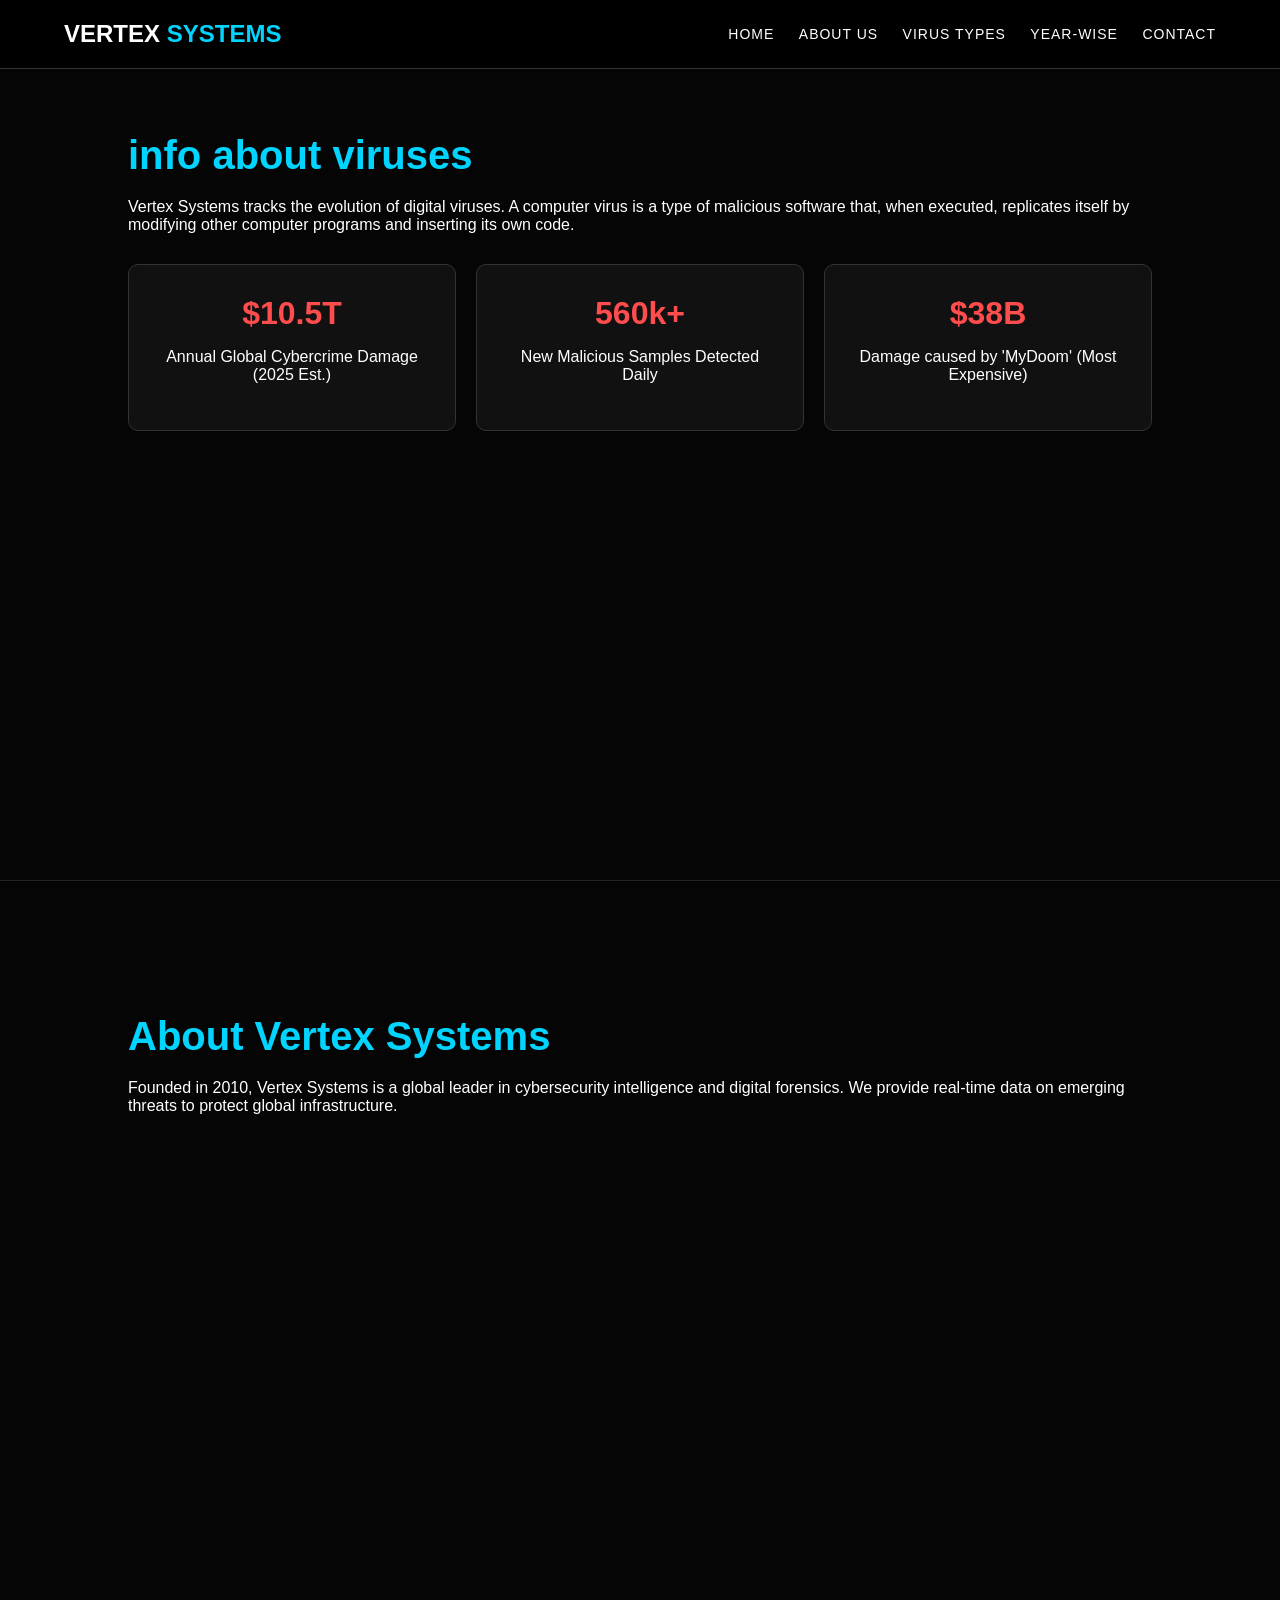
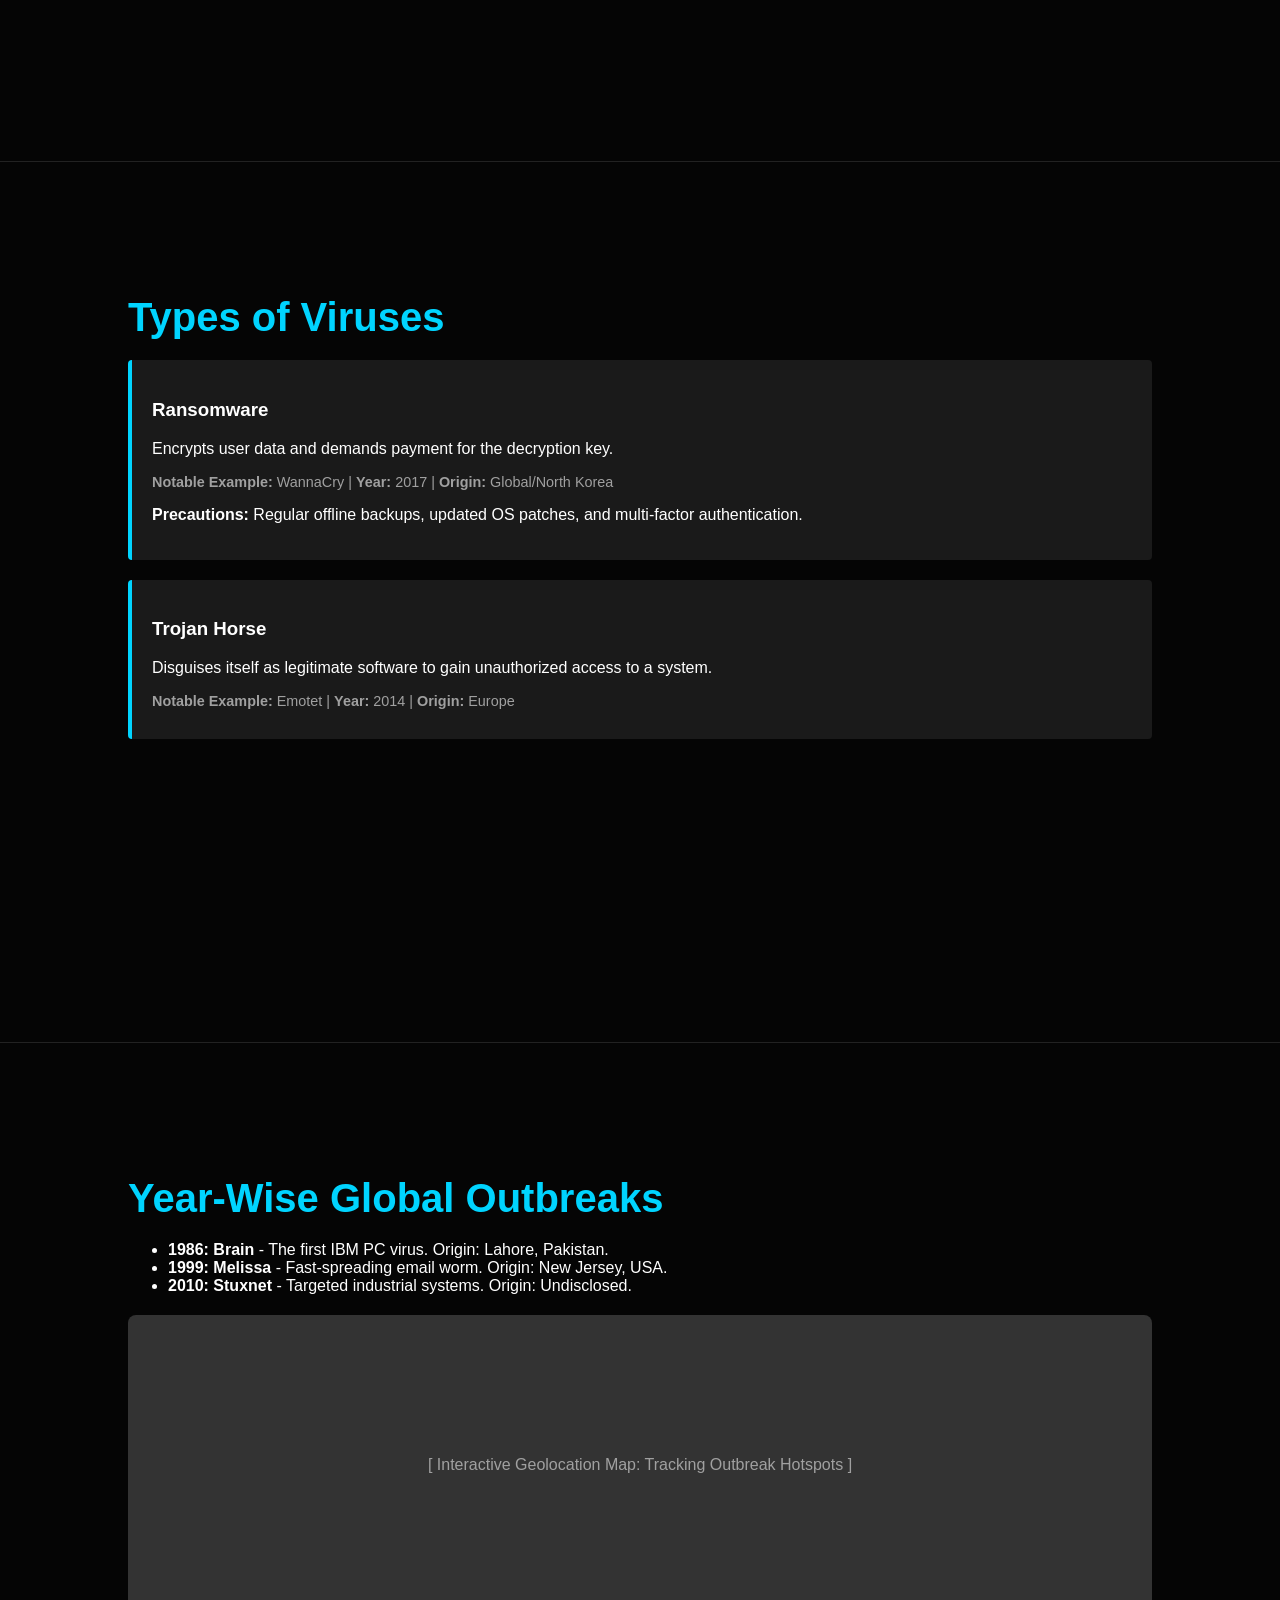
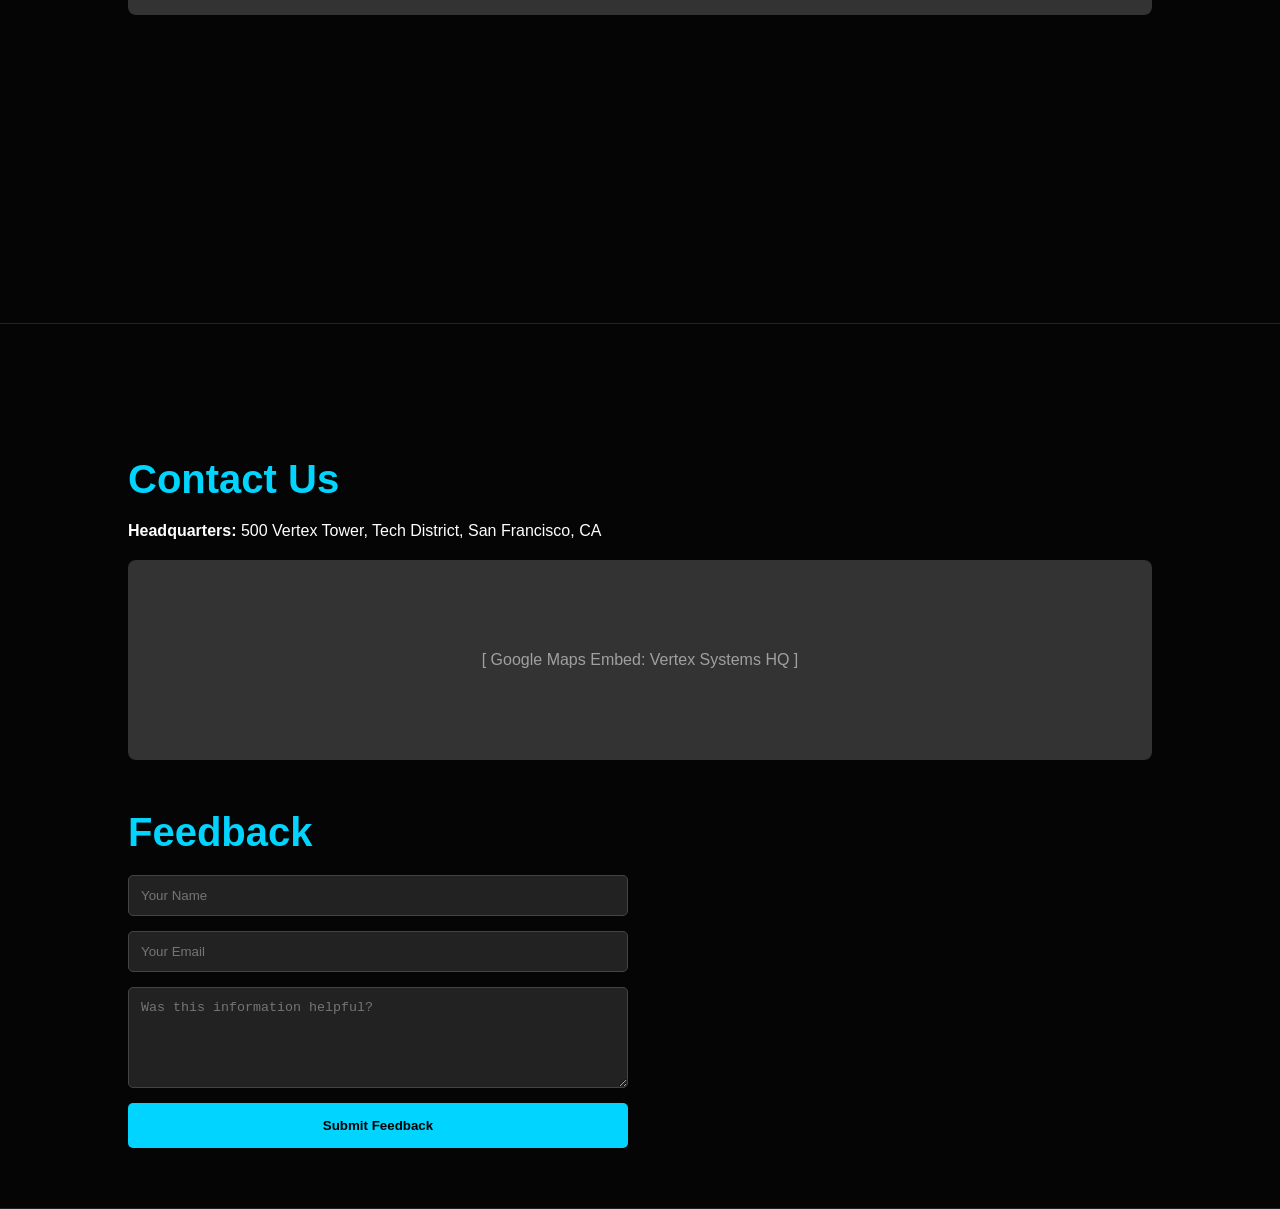
<file: index.html>
<!DOCTYPE html>
<html lang="en">
<head>
    <!-- Google tag (gtag.js) -->
<script async src="https://www.googletagmanager.com/gtag/js?id=G-8H4HTM9999"></script>
<script>
  window.dataLayer = window.dataLayer || [];
  function gtag(){dataLayer.push(arguments);}
  gtag('js', new Date());

  gtag('config', 'G-8H4HTM9999');
</script>
    <meta charset="UTF-8">
    <meta name="viewport" content="width=device-width, initial-scale=1.0">
    <meta name="keywords" content="vertex system, human parainfluenza viruses, human herpes viruses, human rna viruses, human coronavirus">
    <meta name="description" content="Discover everything about human viruses—causes, symptoms, treatments, and prevention. Stay informed and protect your health with expert insights.">
    <title>Vertex Systems | Virus Intelligence Database</title>
    <style>
        :root {
            --primary: #00d4ff;
            --bg: #050505;
            --card: #111;
            --text: #ffffff;
            --gray: #a0a0a0;
        }

        body { font-family: 'Inter', sans-serif; background: var(--bg); color: var(--text); margin: 0; scroll-behavior: smooth; }
        
        /* Navigation */
        nav { background: rgba(0,0,0,0.9); padding: 20px 5%; position: fixed; width: 90%; top: 0; display: flex; justify-content: space-between; align-items: center; z-index: 100; border-bottom: 1px solid #333; }
        .nav-links a { color: var(--text); text-decoration: none; margin-left: 20px; font-size: 14px; text-transform: uppercase; letter-spacing: 1px; }
        .nav-links a:hover { color: var(--primary); }

        /* Sections */
        section { padding: 100px 10% 60px; min-height: 80vh; border-bottom: 1px solid #222; }
        h2 { color: var(--primary); font-size: 2.5rem; margin-bottom: 20px; }

        /* Facts & Figures */
        .stats-grid { display: grid; grid-template-columns: repeat(auto-fit, minmax(200px, 1fr)); gap: 20px; margin: 30px 0; }
        .stat-card { background: var(--card); padding: 30px; border-radius: 10px; text-align: center; border: 1px solid #333; }
        .stat-card h3 { font-size: 2rem; margin: 0; color: #ff4d4d; }

        /* Virus Listing */
        .virus-box { background: #1a1a1a; padding: 20px; margin-bottom: 20px; border-left: 4px solid var(--primary); border-radius: 4px; }
        .virus-meta { color: var(--gray); font-size: 0.9rem; margin-bottom: 10px; }

        /* Map Placeholder */
        .map-placeholder { background: #333; height: 300px; display: flex; align-items: center; justify-content: center; border-radius: 8px; margin-top: 20px; color: var(--gray); }

        /* Feedback Form */
        form { display: flex; flex-direction: column; max-width: 500px; }
        input, textarea { background: #222; border: 1px solid #444; color: white; padding: 12px; margin-bottom: 15px; border-radius: 5px; }
        button { background: var(--primary); border: none; padding: 15px; font-weight: bold; cursor: pointer; border-radius: 5px; }
    </style>
    <meta name="google-site-verification" content="yjYaGkqm5NLSA3C3mKN5qBKhMRERFdm6uvoR8BP0N8s" />
</head>
<body>

    <nav>
        <div style="font-weight:bold; font-size:24px;">VERTEX <span style="color:var(--primary)">SYSTEMS</span></div>
        <div class="nav-links">
            <a href="home.html">Home</a>
            <a href="about.html">About Us</a>
            <a href="types.html">Virus Types</a>
            <a href="timeline.html">Year-wise</a>
            <a href="contact.html">Contact</a>
        </div>
    </nav>

    <section id="home">
        <h2>info about viruses</h2>
        <p>Vertex Systems tracks the evolution of digital viruses. A computer virus is a type of malicious software that, when executed, replicates itself by modifying other computer programs and inserting its own code.</p>
        
        <div class="stats-grid">
            <div class="stat-card">
                <h3>$10.5T</h3>
                <p>Annual Global Cybercrime Damage (2025 Est.)</p>
            </div>
            <div class="stat-card">
                <h3>560k+</h3>
                <p>New Malicious Samples Detected Daily</p>
            </div>
            <div class="stat-card">
                <h3>$38B</h3>
                <p>Damage caused by 'MyDoom' (Most Expensive)</p>
            </div>
        </div>
    </section>

    <section id="about">
        <h2>About Vertex Systems</h2>
        <p>Founded in 2010, Vertex Systems is a global leader in cybersecurity intelligence and digital forensics. We provide real-time data on emerging threats to protect global infrastructure.</p>
    </section>

    <section id="types">
        <h2>Types of Viruses</h2>
        <div class="virus-box">
            <h3>Ransomware</h3>
            <p>Encrypts user data and demands payment for the decryption key.</p>
            <div class="virus-meta">
                <strong>Notable Example:</strong> WannaCry | <strong>Year:</strong> 2017 | <strong>Origin:</strong> Global/North Korea
            </div>
            <p><strong>Precautions:</strong> Regular offline backups, updated OS patches, and multi-factor authentication.</p>
        </div>

        <div class="virus-box">
            <h3>Trojan Horse</h3>
            <p>Disguises itself as legitimate software to gain unauthorized access to a system.</p>
            <div class="virus-meta">
                <strong>Notable Example:</strong> Emotet | <strong>Year:</strong> 2014 | <strong>Origin:</strong> Europe
            </div>
        </div>
    </section>

    <section id="timeline">
        <h2>Year-Wise Global Outbreaks</h2>
        <ul>
            <li><strong>1986: Brain</strong> - The first IBM PC virus. Origin: Lahore, Pakistan.</li>
            <li><strong>1999: Melissa</strong> - Fast-spreading email worm. Origin: New Jersey, USA.</li>
            <li><strong>2010: Stuxnet</strong> - Targeted industrial systems. Origin: Undisclosed.</li>
        </ul>
        <div class="map-placeholder">
            [ Interactive Geolocation Map: Tracking Outbreak Hotspots ]
        </div>
    </section>

    <section id="contact">
        <h2>Contact Us</h2>
        <p><strong>Headquarters:</strong> 500 Vertex Tower, Tech District, San Francisco, CA</p>
        <div class="map-placeholder" style="height:200px;">
            [ Google Maps Embed: Vertex Systems HQ ]
       </div> 

        <h2 style="margin-top:50px;">Feedback</h2>
        <form>
            <input type="text" placeholder="Your Name" required>
            <input type="email" placeholder="Your Email" required>
            <textarea rows="5" placeholder="Was this information helpful?"></textarea>
            <button type="submit">Submit Feedback</button>
        </form>
    </section>

</body>
</html>
</file>
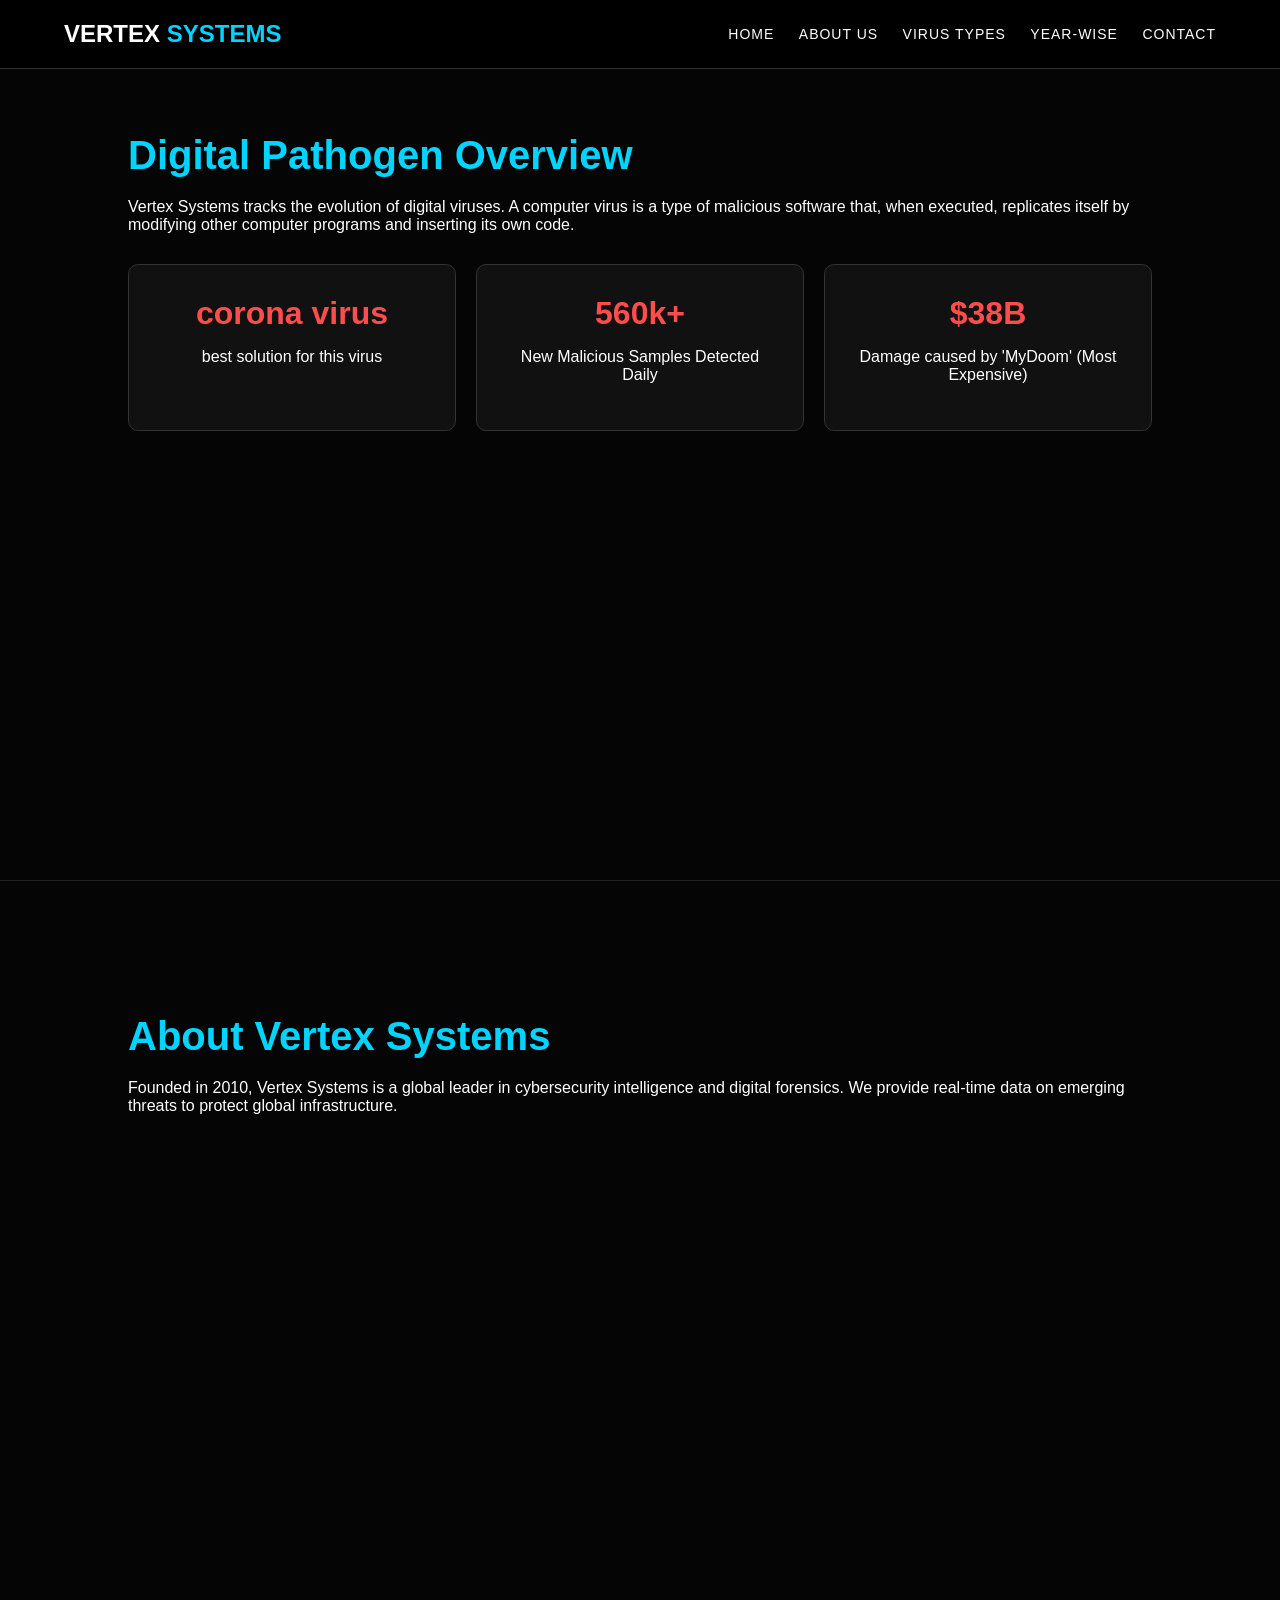
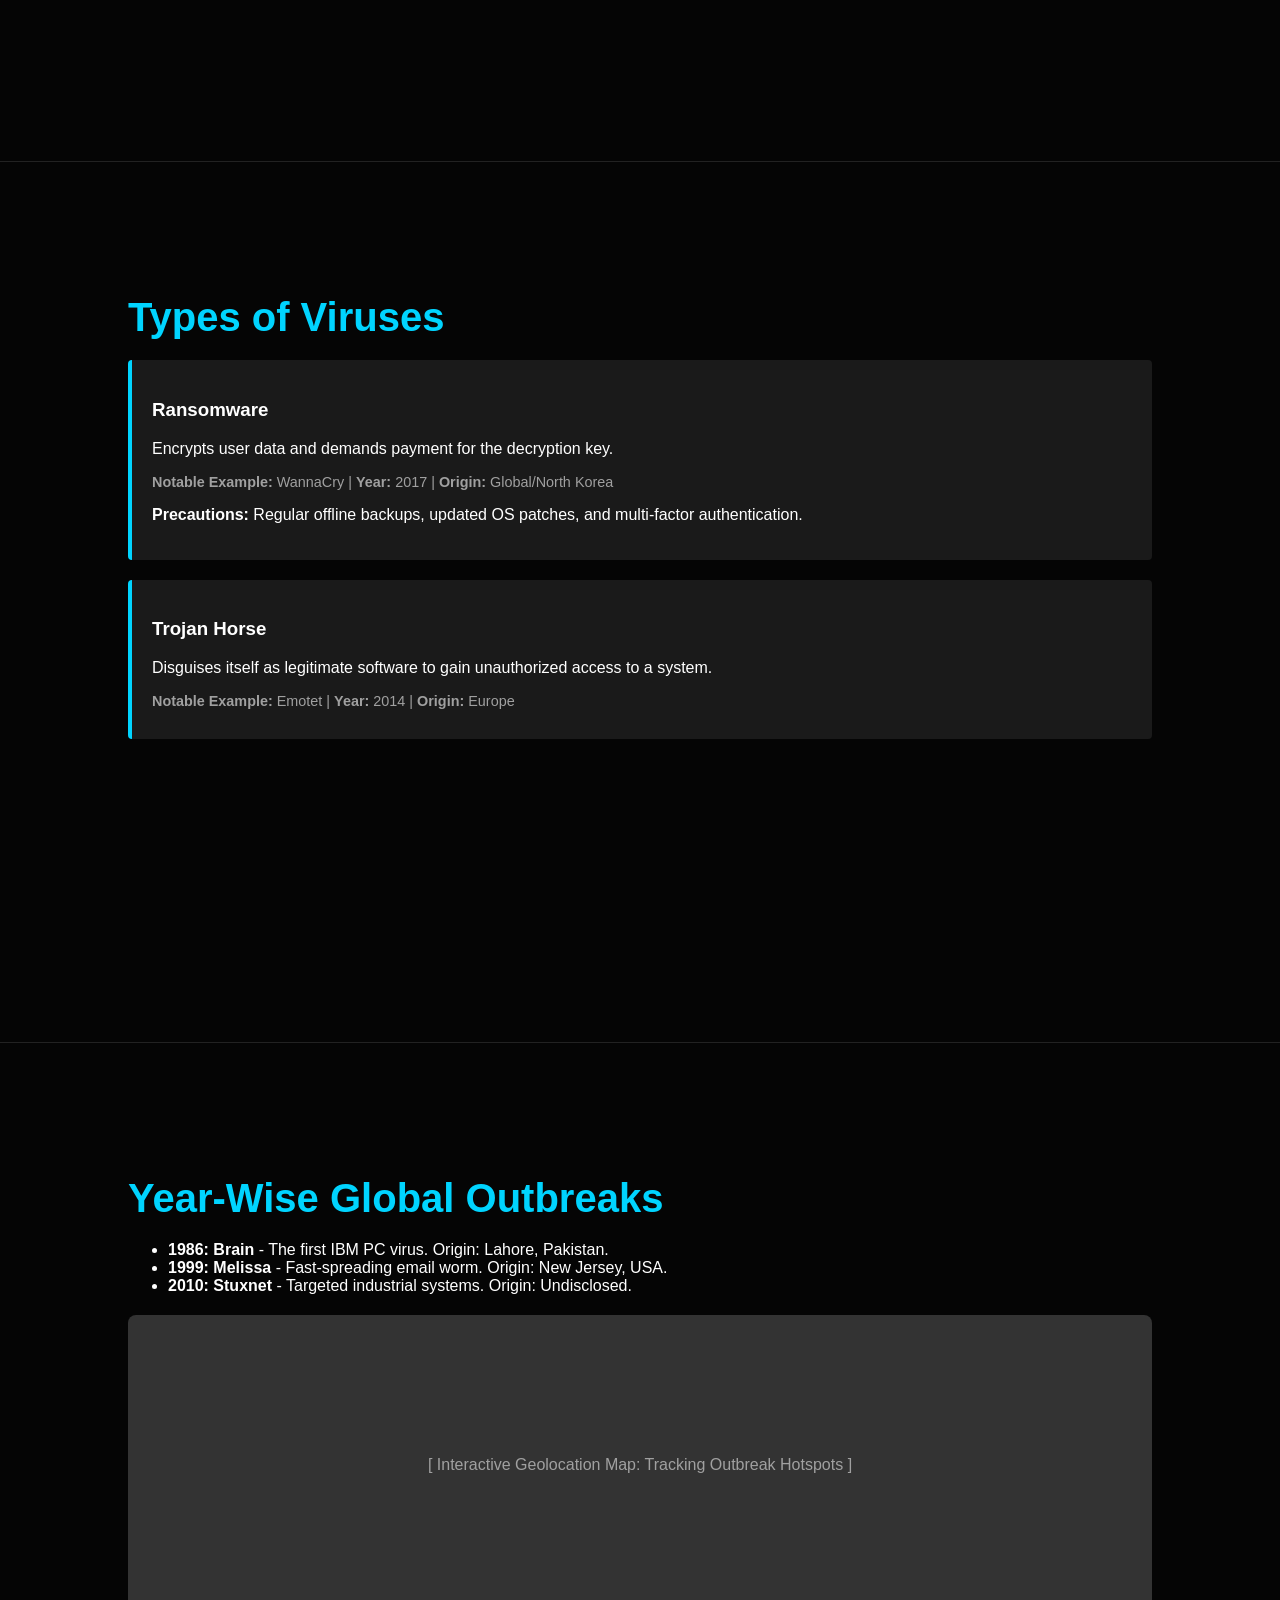
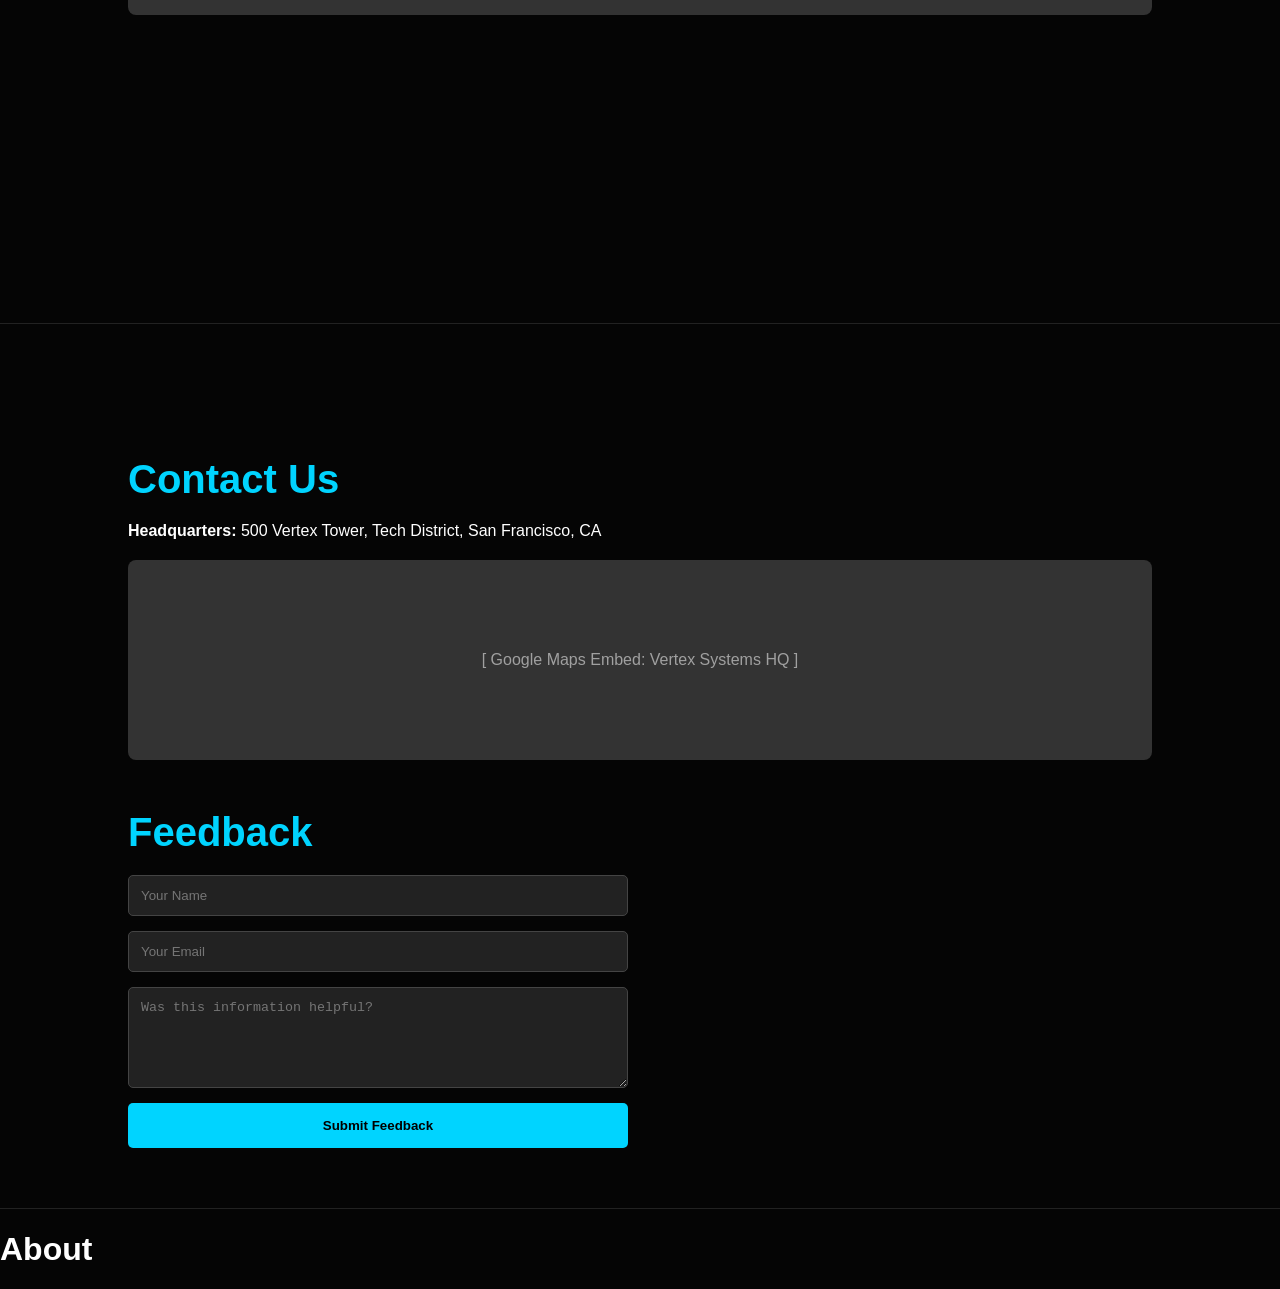
<file: about.html>
<!DOCTYPE html>
<html lang="en">
<head>
    <!-- Google tag (gtag.js) -->
<script async src="https://www.googletagmanager.com/gtag/js?id=G-8H4HTM9999"></script>
<script>
  window.dataLayer = window.dataLayer || [];
  function gtag(){dataLayer.push(arguments);}
  gtag('js', new Date());

  gtag('config', 'G-8H4HTM9999');
</script>
    <meta charset="UTF-8">
    <meta name="viewport" content="width=device-width, initial-scale=1.0">
    <title>Vertex Systems | Virus Intelligence Database</title>
    <style>
        :root {
            --primary: #00d4ff;
            --bg: #050505;
            --card: #111;
            --text: #ffffff;
            --gray: #a0a0a0;
        }

        body { font-family: 'Inter', sans-serif; background: var(--bg); color: var(--text); margin: 0; scroll-behavior: smooth; }
        
        /* Navigation */
        nav { background: rgba(0,0,0,0.9); padding: 20px 5%; position: fixed; width: 90%; top: 0; display: flex; justify-content: space-between; align-items: center; z-index: 100; border-bottom: 1px solid #333; }
        .nav-links a { color: var(--text); text-decoration: none; margin-left: 20px; font-size: 14px; text-transform: uppercase; letter-spacing: 1px; }
        .nav-links a:hover { color: var(--primary); }

        /* Sections */
        section { padding: 100px 10% 60px; min-height: 80vh; border-bottom: 1px solid #222; }
        h2 { color: var(--primary); font-size: 2.5rem; margin-bottom: 20px; }

        /* Facts & Figures */
        .stats-grid { display: grid; grid-template-columns: repeat(auto-fit, minmax(200px, 1fr)); gap: 20px; margin: 30px 0; }
        .stat-card { background: var(--card); padding: 30px; border-radius: 10px; text-align: center; border: 1px solid #333; }
        .stat-card h3 { font-size: 2rem; margin: 0; color: #ff4d4d; }

        /* Virus Listing */
        .virus-box { background: #1a1a1a; padding: 20px; margin-bottom: 20px; border-left: 4px solid var(--primary); border-radius: 4px; }
        .virus-meta { color: var(--gray); font-size: 0.9rem; margin-bottom: 10px; }

        /* Map Placeholder */
        .map-placeholder { background: #333; height: 300px; display: flex; align-items: center; justify-content: center; border-radius: 8px; margin-top: 20px; color: var(--gray); }

        /* Feedback Form */
        form { display: flex; flex-direction: column; max-width: 500px; }
        input, textarea { background: #222; border: 1px solid #444; color: white; padding: 12px; margin-bottom: 15px; border-radius: 5px; }
        button { background: var(--primary); border: none; padding: 15px; font-weight: bold; cursor: pointer; border-radius: 5px; }
    </style>
</head>
<body>

    <nav>
        <div style="font-weight:bold; font-size:24px;">VERTEX <span style="color:var(--primary)">SYSTEMS</span></div>
        <div class="nav-links">
            <a href="home.html">Home</a>
            <a href="about.html">About Us</a>
            <a href="types.html">Virus Types</a>
            <a href="timeline.html">Year-wise</a>
            <a href="contact.html">Contact</a>
        </div>
    </nav>

    <section id="home">
        <h2>Digital Pathogen Overview</h2>
        <p>Vertex Systems tracks the evolution of digital viruses. A computer virus is a type of malicious software that, when executed, replicates itself by modifying other computer programs and inserting its own code.</p>
        
        <div class="stats-grid">
            <div class="stat-card">
                <h3>corona virus</h3>
                <p>best solution for this virus</p>
            </div>
            <div class="stat-card">
                <h3>560k+</h3>
                <p>New Malicious Samples Detected Daily</p>
            </div>
            <div class="stat-card">
                <h3>$38B</h3>
                <p>Damage caused by 'MyDoom' (Most Expensive)</p>
            </div>
        </div>
    </section>

    <section id="about">
        <h2>About Vertex Systems</h2>
        <p>Founded in 2010, Vertex Systems is a global leader in cybersecurity intelligence and digital forensics. We provide real-time data on emerging threats to protect global infrastructure.</p>
    </section>

    <section id="types">
        <h2>Types of Viruses</h2>
        <div class="virus-box">
            <h3>Ransomware</h3>
            <p>Encrypts user data and demands payment for the decryption key.</p>
            <div class="virus-meta">
                <strong>Notable Example:</strong> WannaCry | <strong>Year:</strong> 2017 | <strong>Origin:</strong> Global/North Korea
            </div>
            <p><strong>Precautions:</strong> Regular offline backups, updated OS patches, and multi-factor authentication.</p>
        </div>

        <div class="virus-box">
            <h3>Trojan Horse</h3>
            <p>Disguises itself as legitimate software to gain unauthorized access to a system.</p>
            <div class="virus-meta">
                <strong>Notable Example:</strong> Emotet | <strong>Year:</strong> 2014 | <strong>Origin:</strong> Europe
            </div>
        </div>
    </section>

    <section id="timeline">
        <h2>Year-Wise Global Outbreaks</h2>
        <ul>
            <li><strong>1986: Brain</strong> - The first IBM PC virus. Origin: Lahore, Pakistan.</li>
            <li><strong>1999: Melissa</strong> - Fast-spreading email worm. Origin: New Jersey, USA.</li>
            <li><strong>2010: Stuxnet</strong> - Targeted industrial systems. Origin: Undisclosed.</li>
        </ul>
        <div class="map-placeholder">
            [ Interactive Geolocation Map: Tracking Outbreak Hotspots ]
        </div>
    </section>

    <section id="contact">
        <h2>Contact Us</h2>
        <p><strong>Headquarters:</strong> 500 Vertex Tower, Tech District, San Francisco, CA</p>
        <div class="map-placeholder" style="height:200px;">
            [ Google Maps Embed: Vertex Systems HQ ]
       </div> 

        <h2 style="margin-top:50px;">Feedback</h2>
        <form>
            <input type="text" placeholder="Your Name" required>
            <input type="email" placeholder="Your Email" required>
            <textarea rows="5" placeholder="Was this information helpful?"></textarea>
            <button type="submit">Submit Feedback</button>
        </form>
    </section>

    <h1>About</h1>

</body>
</html>
</file>
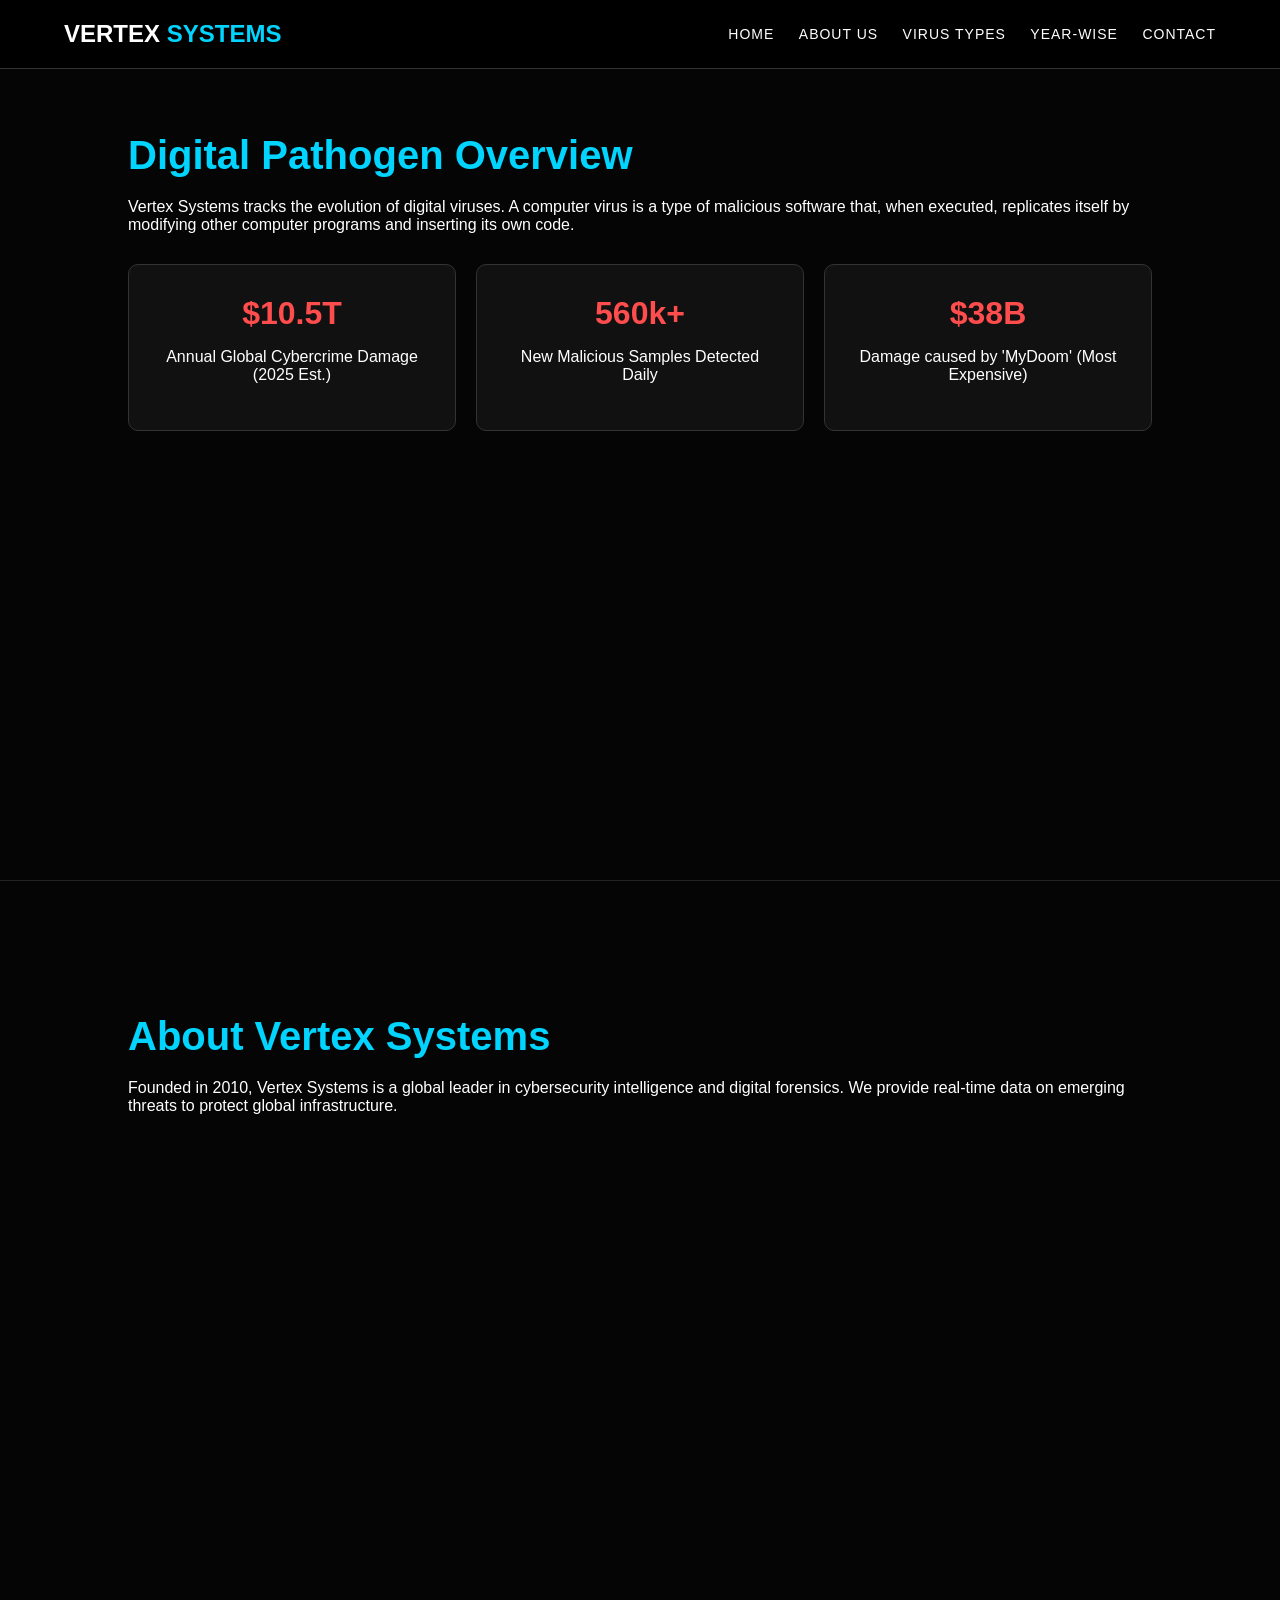
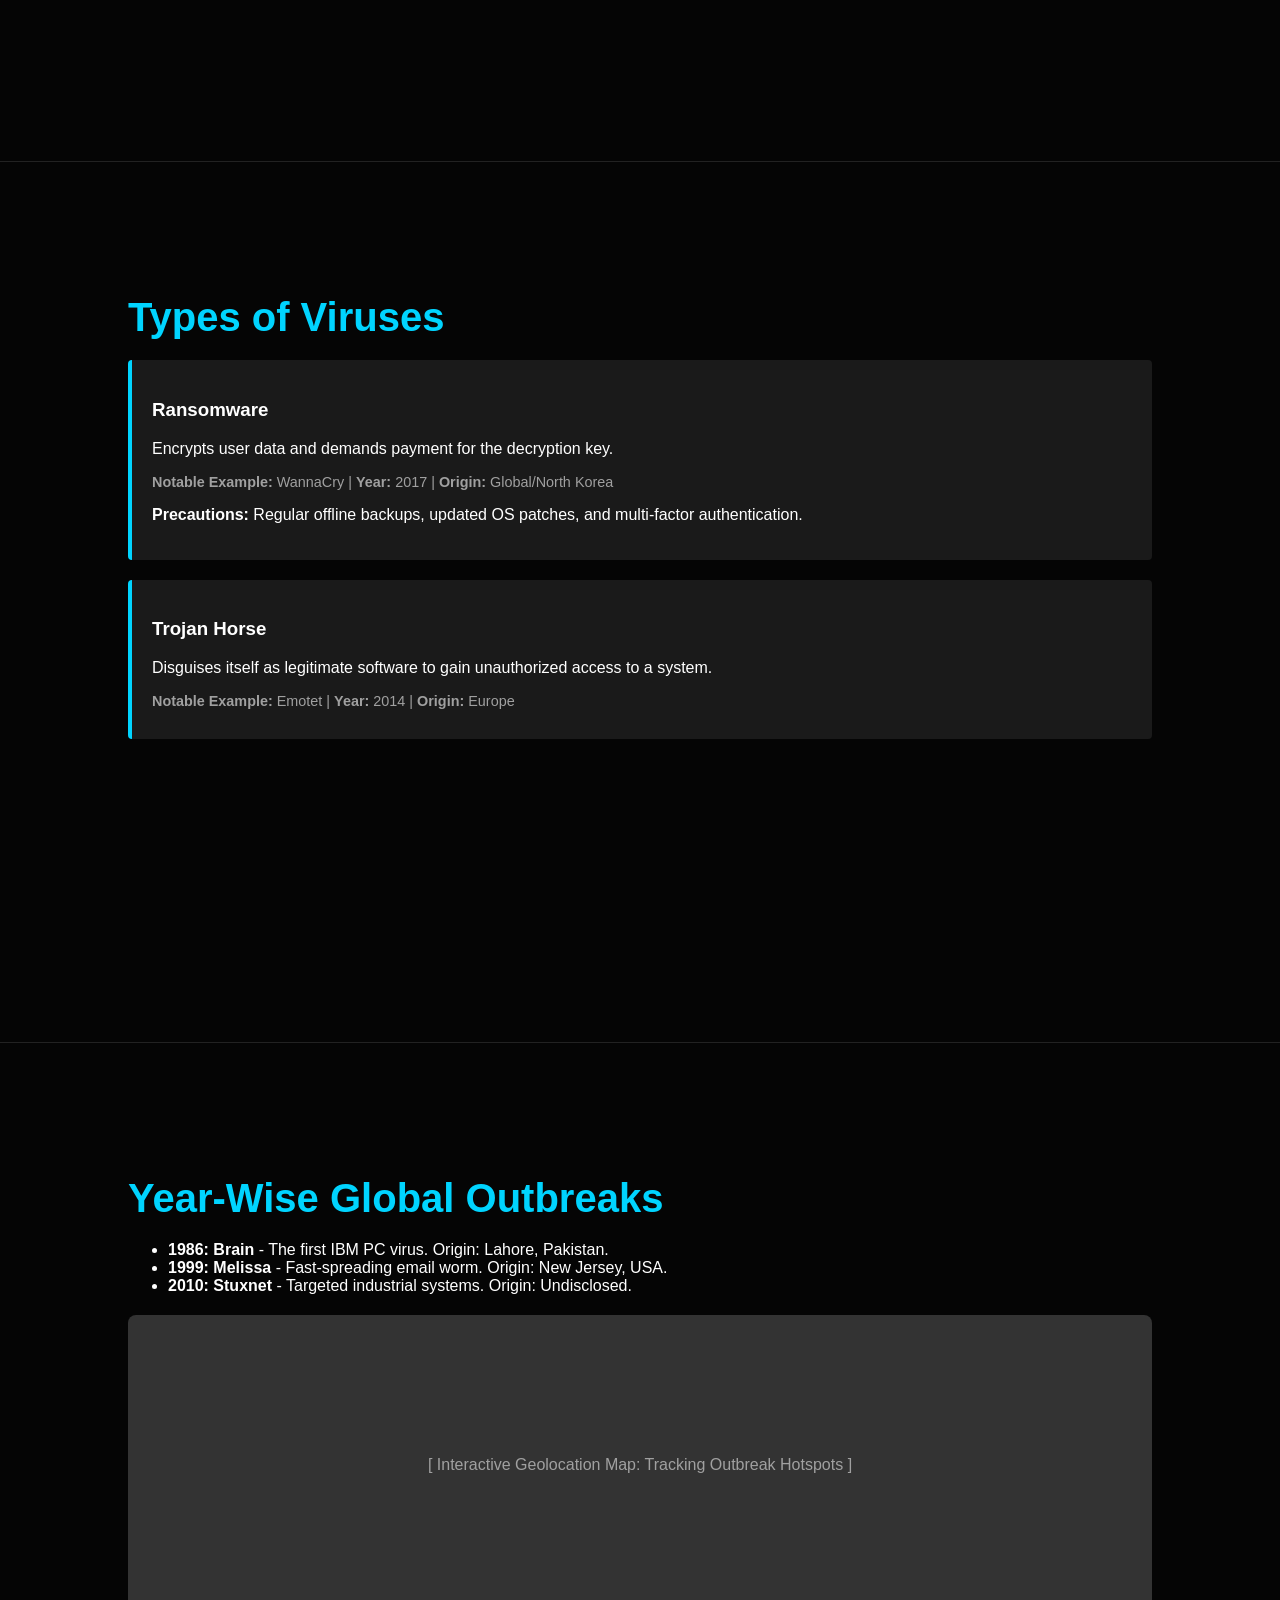
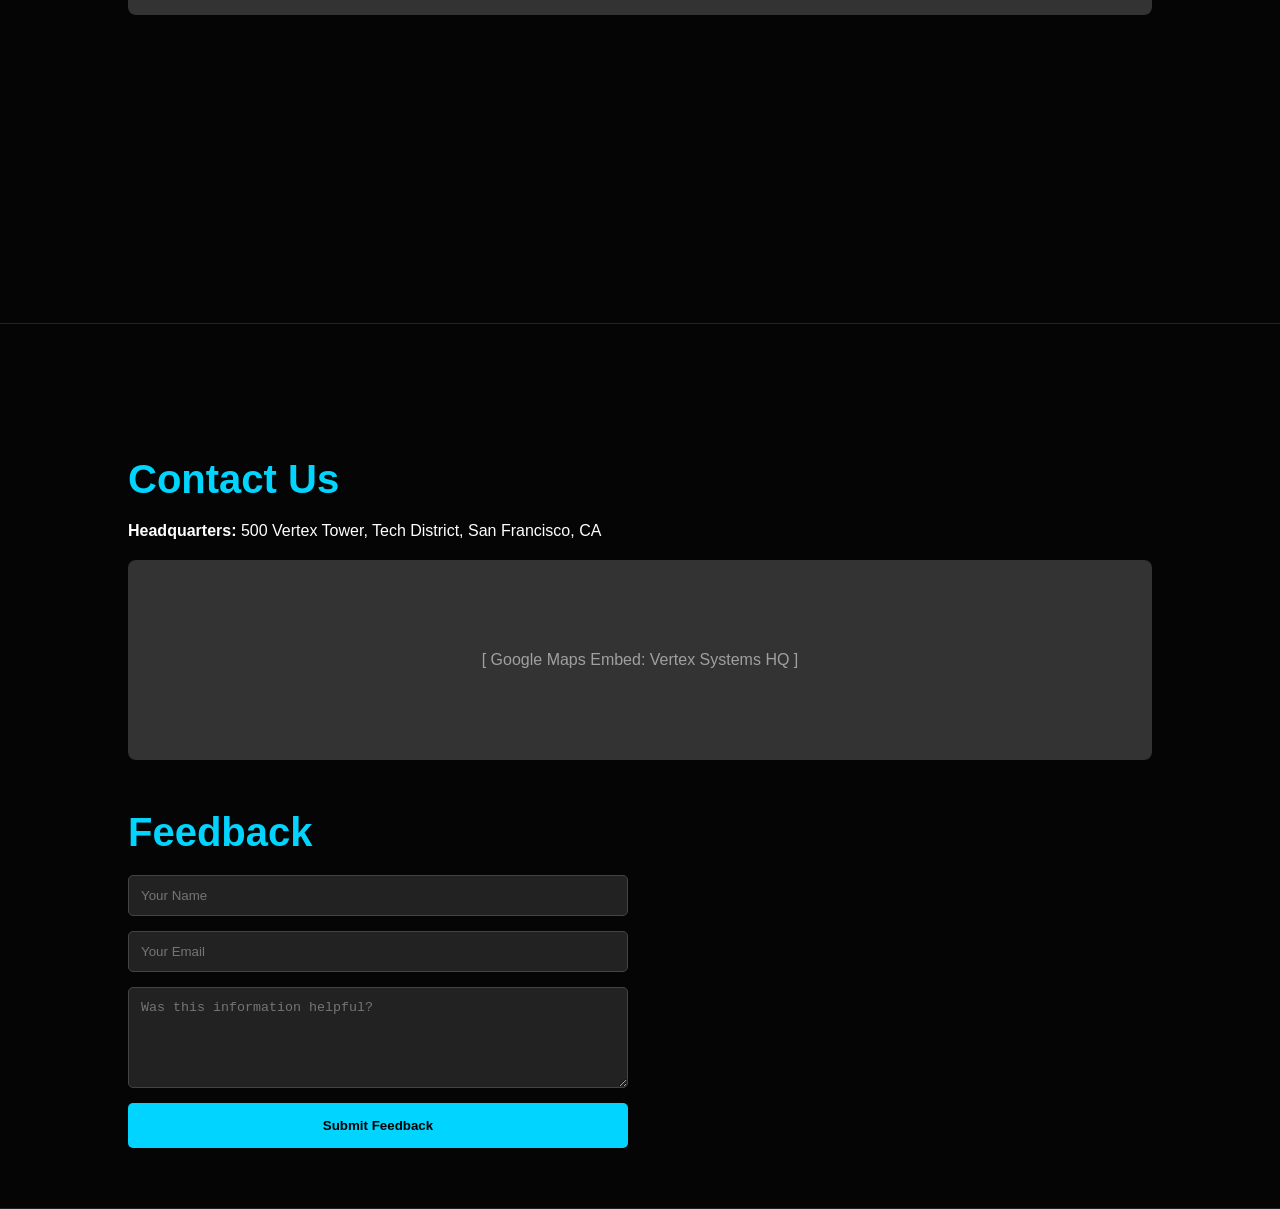
<file: contact.html>
<!DOCTYPE html>
<html lang="en">
<head>
    <!-- Google tag (gtag.js) -->
<script async src="https://www.googletagmanager.com/gtag/js?id=G-8H4HTM9999"></script>
<script>
  window.dataLayer = window.dataLayer || [];
  function gtag(){dataLayer.push(arguments);}
  gtag('js', new Date());

  gtag('config', 'G-8H4HTM9999');
</script>
    <meta charset="UTF-8">
    <meta name="viewport" content="width=device-width, initial-scale=1.0">
    <title>Vertex Systems | Virus Intelligence Database</title>
    <style>
        :root {
            --primary: #00d4ff;
            --bg: #050505;
            --card: #111;
            --text: #ffffff;
            --gray: #a0a0a0;
        }

        body { font-family: 'Inter', sans-serif; background: var(--bg); color: var(--text); margin: 0; scroll-behavior: smooth; }
        
        /* Navigation */
        nav { background: rgba(0,0,0,0.9); padding: 20px 5%; position: fixed; width: 90%; top: 0; display: flex; justify-content: space-between; align-items: center; z-index: 100; border-bottom: 1px solid #333; }
        .nav-links a { color: var(--text); text-decoration: none; margin-left: 20px; font-size: 14px; text-transform: uppercase; letter-spacing: 1px; }
        .nav-links a:hover { color: var(--primary); }

        /* Sections */
        section { padding: 100px 10% 60px; min-height: 80vh; border-bottom: 1px solid #222; }
        h2 { color: var(--primary); font-size: 2.5rem; margin-bottom: 20px; }

        /* Facts & Figures */
        .stats-grid { display: grid; grid-template-columns: repeat(auto-fit, minmax(200px, 1fr)); gap: 20px; margin: 30px 0; }
        .stat-card { background: var(--card); padding: 30px; border-radius: 10px; text-align: center; border: 1px solid #333; }
        .stat-card h3 { font-size: 2rem; margin: 0; color: #ff4d4d; }

        /* Virus Listing */
        .virus-box { background: #1a1a1a; padding: 20px; margin-bottom: 20px; border-left: 4px solid var(--primary); border-radius: 4px; }
        .virus-meta { color: var(--gray); font-size: 0.9rem; margin-bottom: 10px; }

        /* Map Placeholder */
        .map-placeholder { background: #333; height: 300px; display: flex; align-items: center; justify-content: center; border-radius: 8px; margin-top: 20px; color: var(--gray); }

        /* Feedback Form */
        form { display: flex; flex-direction: column; max-width: 500px; }
        input, textarea { background: #222; border: 1px solid #444; color: white; padding: 12px; margin-bottom: 15px; border-radius: 5px; }
        button { background: var(--primary); border: none; padding: 15px; font-weight: bold; cursor: pointer; border-radius: 5px; }
    </style>
</head>
<body>

    <nav>
        <div style="font-weight:bold; font-size:24px;">VERTEX <span style="color:var(--primary)">SYSTEMS</span></div>
        <div class="nav-links">
            <a href="home.html">Home</a>
            <a href="about.html">About Us</a>
            <a href="types.html">Virus Types</a>
            <a href="timeline.html">Year-wise</a>
            <a href="contact.html">Contact</a>
        </div>
    </nav>

    <section id="home">
        <h2>Digital Pathogen Overview</h2>
        <p>Vertex Systems tracks the evolution of digital viruses. A computer virus is a type of malicious software that, when executed, replicates itself by modifying other computer programs and inserting its own code.</p>
        
        <div class="stats-grid">
            <div class="stat-card">
                <h3>$10.5T</h3>
                <p>Annual Global Cybercrime Damage (2025 Est.)</p>
            </div>
            <div class="stat-card">
                <h3>560k+</h3>
                <p>New Malicious Samples Detected Daily</p>
            </div>
            <div class="stat-card">
                <h3>$38B</h3>
                <p>Damage caused by 'MyDoom' (Most Expensive)</p>
            </div>
        </div>
    </section>

    <section id="about">
        <h2>About Vertex Systems</h2>
        <p>Founded in 2010, Vertex Systems is a global leader in cybersecurity intelligence and digital forensics. We provide real-time data on emerging threats to protect global infrastructure.</p>
    </section>

    <section id="types">
        <h2>Types of Viruses</h2>
        <div class="virus-box">
            <h3>Ransomware</h3>
            <p>Encrypts user data and demands payment for the decryption key.</p>
            <div class="virus-meta">
                <strong>Notable Example:</strong> WannaCry | <strong>Year:</strong> 2017 | <strong>Origin:</strong> Global/North Korea
            </div>
            <p><strong>Precautions:</strong> Regular offline backups, updated OS patches, and multi-factor authentication.</p>
        </div>

        <div class="virus-box">
            <h3>Trojan Horse</h3>
            <p>Disguises itself as legitimate software to gain unauthorized access to a system.</p>
            <div class="virus-meta">
                <strong>Notable Example:</strong> Emotet | <strong>Year:</strong> 2014 | <strong>Origin:</strong> Europe
            </div>
        </div>
    </section>

    <section id="timeline">
        <h2>Year-Wise Global Outbreaks</h2>
        <ul>
            <li><strong>1986: Brain</strong> - The first IBM PC virus. Origin: Lahore, Pakistan.</li>
            <li><strong>1999: Melissa</strong> - Fast-spreading email worm. Origin: New Jersey, USA.</li>
            <li><strong>2010: Stuxnet</strong> - Targeted industrial systems. Origin: Undisclosed.</li>
        </ul>
        <div class="map-placeholder">
            [ Interactive Geolocation Map: Tracking Outbreak Hotspots ]
        </div>
    </section>

    <section id="contact">
        <h2>Contact Us</h2>
        <p><strong>Headquarters:</strong> 500 Vertex Tower, Tech District, San Francisco, CA</p>
        <div class="map-placeholder" style="height:200px;">
            [ Google Maps Embed: Vertex Systems HQ ]
       </div> 

        <h2 style="margin-top:50px;">Feedback</h2>
        <form>
            <input type="text" placeholder="Your Name" required>
            <input type="email" placeholder="Your Email" required>
            <textarea rows="5" placeholder="Was this information helpful?"></textarea>
            <button type="submit">Submit Feedback</button>
        </form>
    </section>

</body>
</html>
</file>
